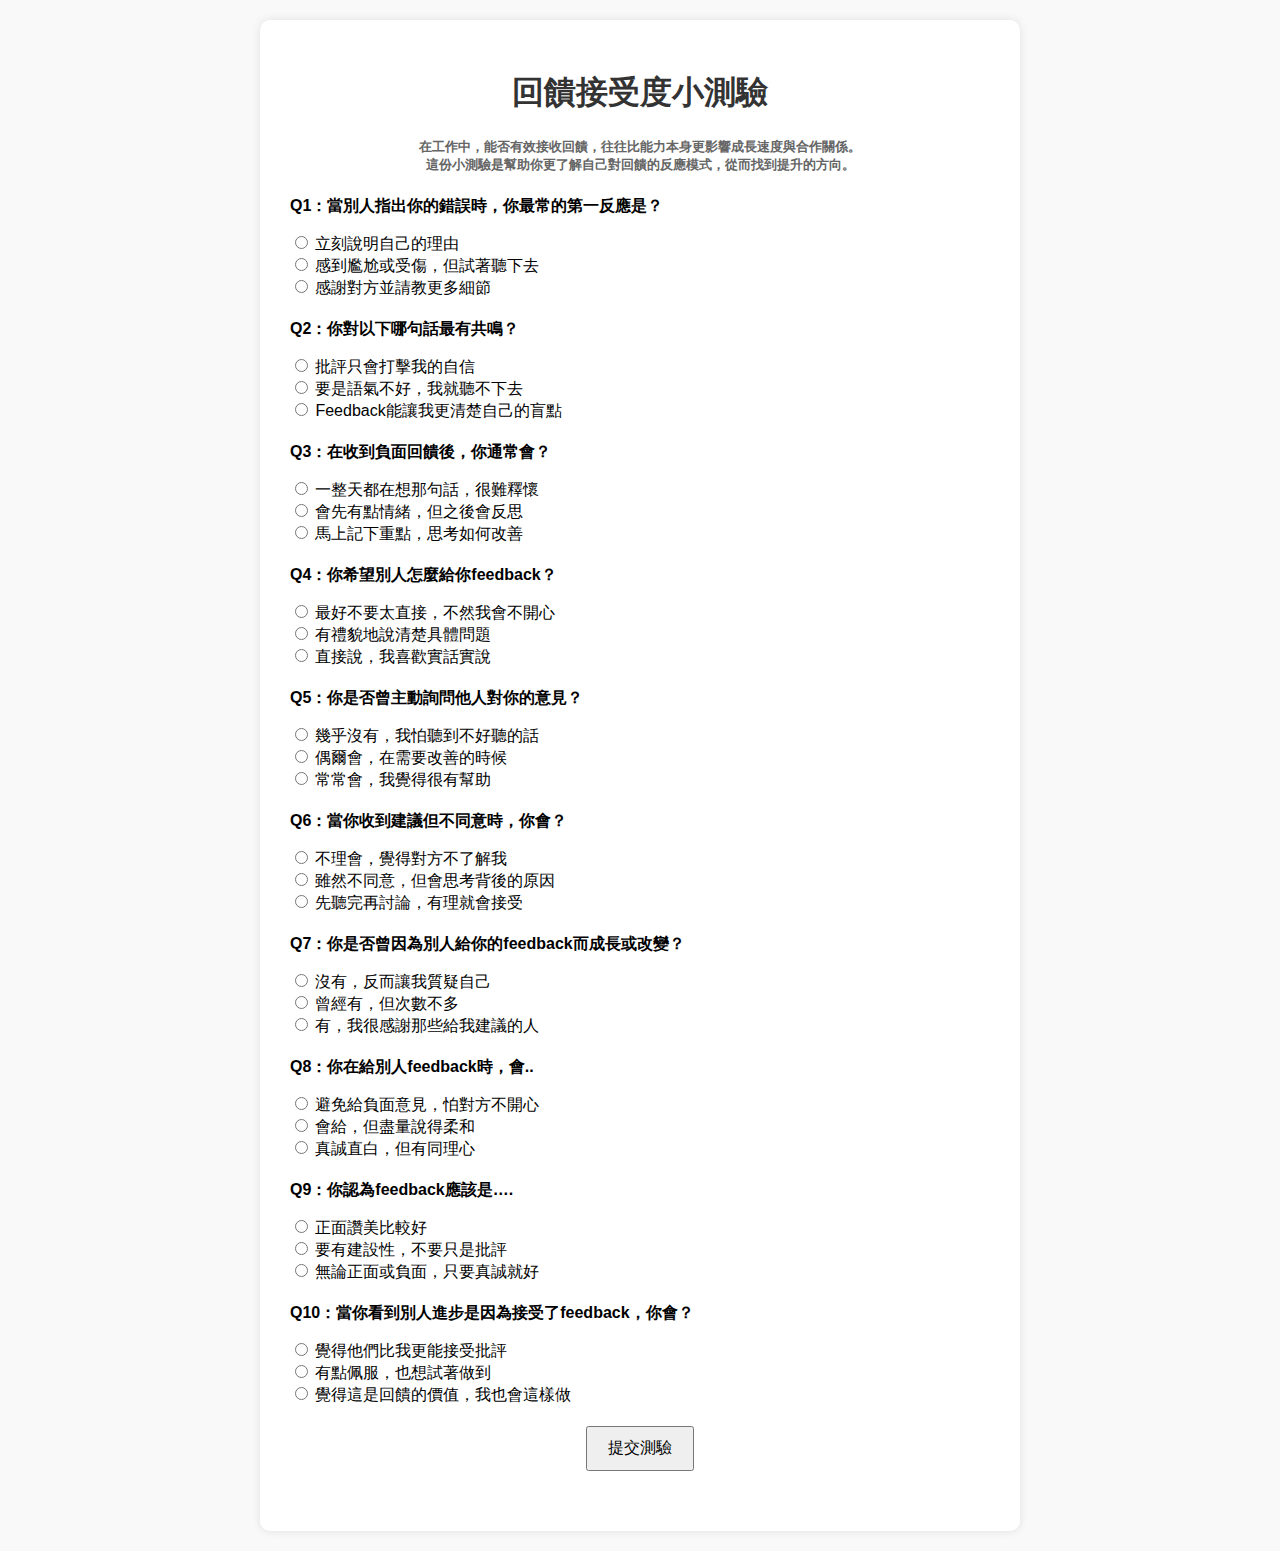
<file: index.html>
<!DOCTYPE html>
<html lang="zh-Hant">
<head>
  <meta charset="UTF-8">
  <meta name="viewport" content="width=device-width, initial-scale=1.0">
  <title>回饋接受度小測驗</title>
  <link rel="stylesheet" href="style.css">
</head>
<body>
  <div class="container">
    <h1>回饋接受度小測驗</h1>
  </hr>
    <h5>在工作中，能否有效接收回饋，往往比能力本身更影響成長速度與合作關係。</br>
        這份小測驗是幫助你更了解自己對回饋的反應模式，從而找到提升的方向。</h5>
    <form id="quizForm">
    </form>
    <button id="submitBtn">提交測驗</button>
    <div id="result"></div>
  </div>
  <script src="script.js"></script>
</body>
</html>
</file>
<file: style.css>
body {
    font-family: Arial, sans-serif;
    background: #f9f9f9;
    margin: 0;
    padding: 20px;
  }
  
  .container {
    max-width: 700px;
    margin: auto;
    background: white;
    padding: 30px;
    border-radius: 10px;
    box-shadow: 0 0 10px rgba(0,0,0,0.1);
  }
  
  h1 {
    text-align: center;
    color: #333;
  }

  h5 {
    text-align: center;
    color: #666;
  }
  
  form > div {
    margin-bottom: 20px;
  }
  
  button {
    display: block;
    margin: 0 auto;
    padding: 10px 20px;
    font-size: 16px;
  }
  
  #result {
    margin-top: 30px;
    font-size: 18px;
    text-align: center;
  }
</file>
